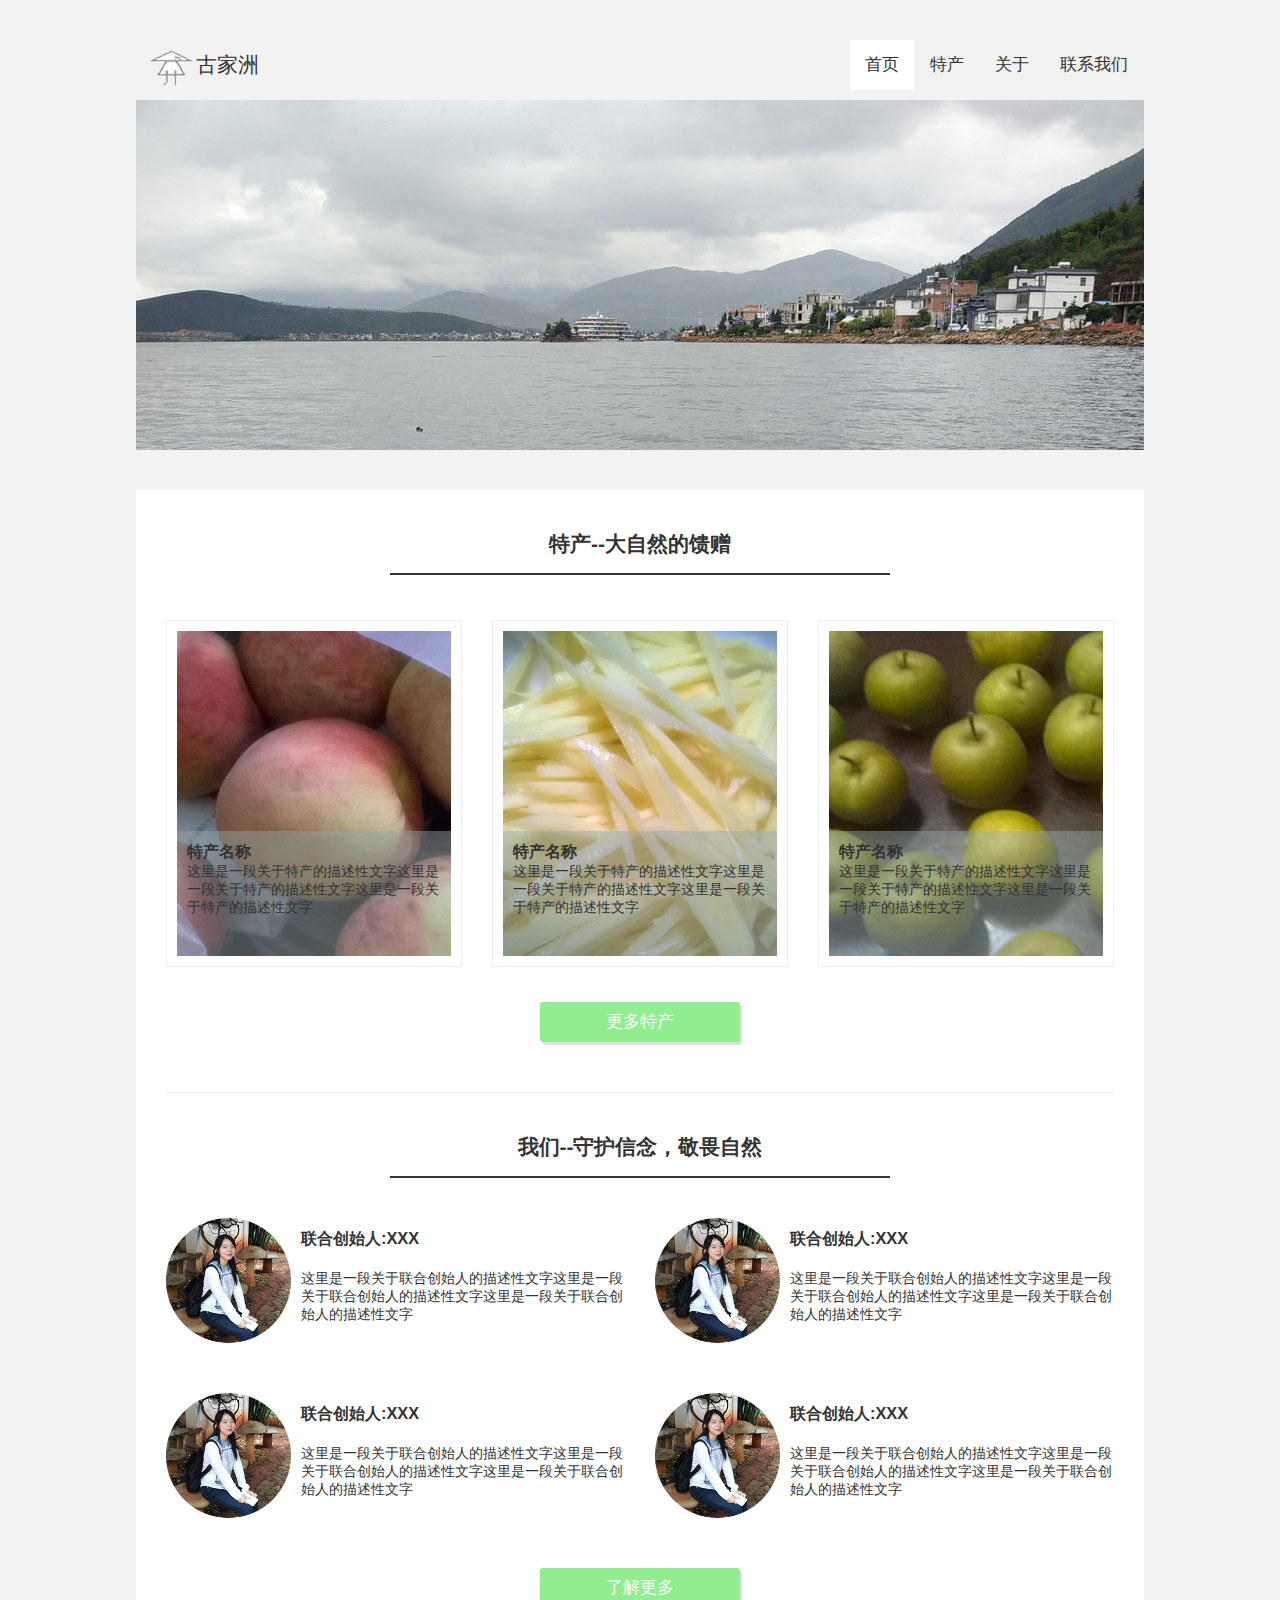
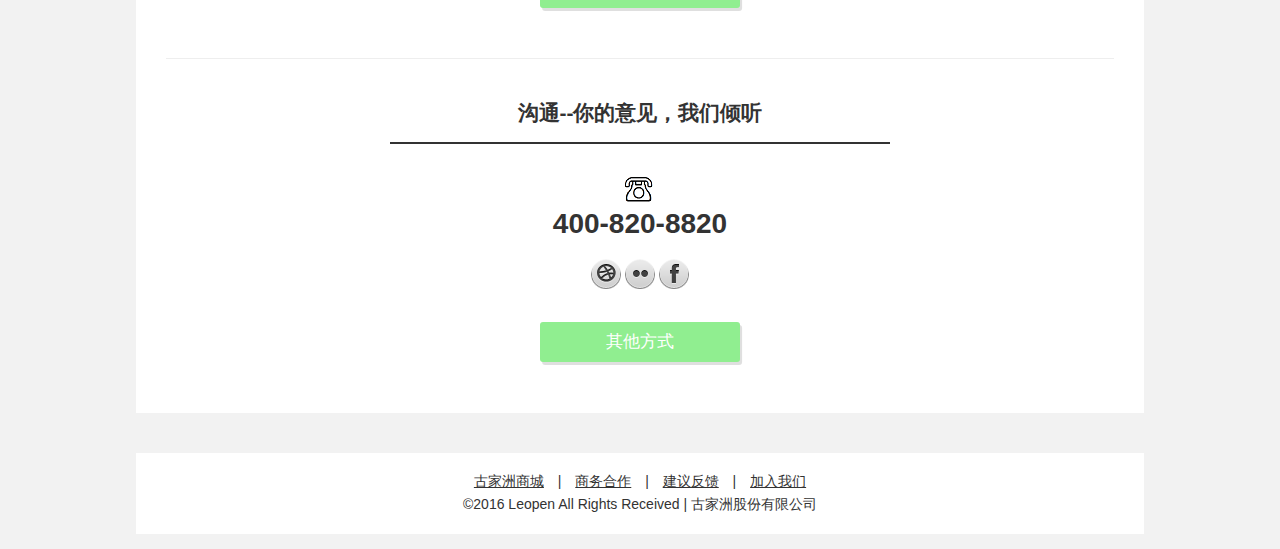
<file: index.html>
﻿<!DOCTYPE html>
<html>
<head>
<meta charset="utf-8"/>
<title>古家洲土特产 | Gu-Jia-Zhou Special Website</title>
<link rel="stylesheet" type="text/css" href="css/basic.css" />
<script src="javascript/jquery-1.9.1.min.js" type="text/javascript"></script>
<script src="javascript/basic-jquery.js" type="text/javascript"></script>
</head>

<body id="body-index">
<header id="header">
	<div id="logo">
		<a href="#">古家洲</a>
	</div>	
	<nav id="js_nav">
		<ul>
			<li>
				<a href="index.html">首页</a>
			</li>
			<li>
				<a href="special.html">特产</a>
			</li>
			<li>
				<a href="about.html">关于</a>
			</li>
			<li>
				<a href="contact.html">联系我们</a>
			</li>
		</ul>
	</nav>
	<ul id="slider-show">
		<li id="1">
			<img src="images/back2.jpg"/>
		</li>
		<li id="2">
			<img src="images/back3.jpg"/>
		</li>
		<li id="3">
			<img src="images/back4.jpg"/>
		</li>
		<li id="4">
			<img src="images/back5.jpg"/>
		</li>
	</ul>
</header>

<div id="wrap-content">
	<section id="special">
		<h2>特产--大自然的馈赠</h2>
		<ul class="list-special" id="js_special">
			<li>
				<a href="images/special1_big.jpg">
					<img src="images/special1.jpg"/>
					<div class="wrap-description">
						<h3>特产名称</h3>
						<p>这里是一段关于特产的描述性文字这里是一段关于特产的描述性文字这里是一段关于特产的描述性文字</p>
					</div>
				</a>
			</li>
			<li>
				<a href="images/special2_big.jpg">
					<img src="images/special2.jpg"/>
					<div class="wrap-description">
						<h3>特产名称</h3>
						<p>这里是一段关于特产的描述性文字这里是一段关于特产的描述性文字这里是一段关于特产的描述性文字</p>
					</div>
				</a>
			</li>
			<li>
				<a href="images/special3_big.jpg">
					<img src="images/special3.jpg"/>
					<div class="wrap-description">
						<h3>特产名称</h3>
						<p>这里是一段关于特产的描述性文字这里是一段关于特产的描述性文字这里是一段关于特产的描述性文字</p>
					</div>
				</a>
			</li>
		</ul>
		<div class="view-more">
			<a href="special.html">
				更多特产
			</a>
		</div>
	</section>
	<section id="about">
		<h2>我们--守护信念，敬畏自然</h2>
		<ul class="list-about">
			<li>
				<img src="images/comment.png"/>
				<h3>联合创始人:XXX</h3>
				<p>这里是一段关于联合创始人的描述性文字这里是一段关于联合创始人的描述性文字这里是一段关于联合创始人的描述性文字</p>
			</li>
			<li>
				<img src="images/comment.png"/>
				<h3>联合创始人:XXX</h3>
				<p>这里是一段关于联合创始人的描述性文字这里是一段关于联合创始人的描述性文字这里是一段关于联合创始人的描述性文字</p>
			</li>
			<li>
				<img src="images/comment.png"/>				
				<h3>联合创始人:XXX</h3>
				<p>这里是一段关于联合创始人的描述性文字这里是一段关于联合创始人的描述性文字这里是一段关于联合创始人的描述性文字</p>
			</li>
			<li>
				<img src="images/comment.png"/>				
				<h3>联合创始人:XXX</h3>
				<p>这里是一段关于联合创始人的描述性文字这里是一段关于联合创始人的描述性文字这里是一段关于联合创始人的描述性文字</p>
			</li>
		</ul>
		<div class="view-more">
			<a href="about.html">
				了解更多
			</a>
		</div>
	</section>
	<section id="contact">
		<h2>沟通--你的意见，我们倾听</h2>
		<p id="telephone">
			<i class="i-contact i-telephone"></i>
			<span>400-820-8820</span>
		</p>
		<ul id="list-netcontact">
			<li><a href="www.weixin.com" alt="Weixin"><i class="i-contact i-weixin"></i></a></li>
			<li><a href="blog.gujiazhou.com" alt="Blog"><i class="i-contact i-blog"></i></a></li>
			<li><a href="www.weibo.com" alt="Weibo"><i class="i-contact i-weibo"></i></a></li>
		</ul>
		<div class="view-more">
			<a href="contact.html">
				其他方式
			</a>
		</div>
	</section>
</div>

<footer id="footer">
	<nav id="link-else">
		<ul>
            <li><a href="mall.gujiazhou.com" target="mall.gujiazhou.com">古家洲商城</a> | </li>
            <li><a href="business.html">商务合作</a> | </li>
            <li><a href="contact.html#suggest">建议反馈</a> | </li>
            <li><a href="joinus.html">加入我们</a></li>
        </ul> 
    </nav>
    <p>&copy;2016 Leopen All Rights Received | 古家洲股份有限公司</p>
</footer>
<!-- <script src="javascript/basic.js"></script> -->
</body>

</html>
</file>
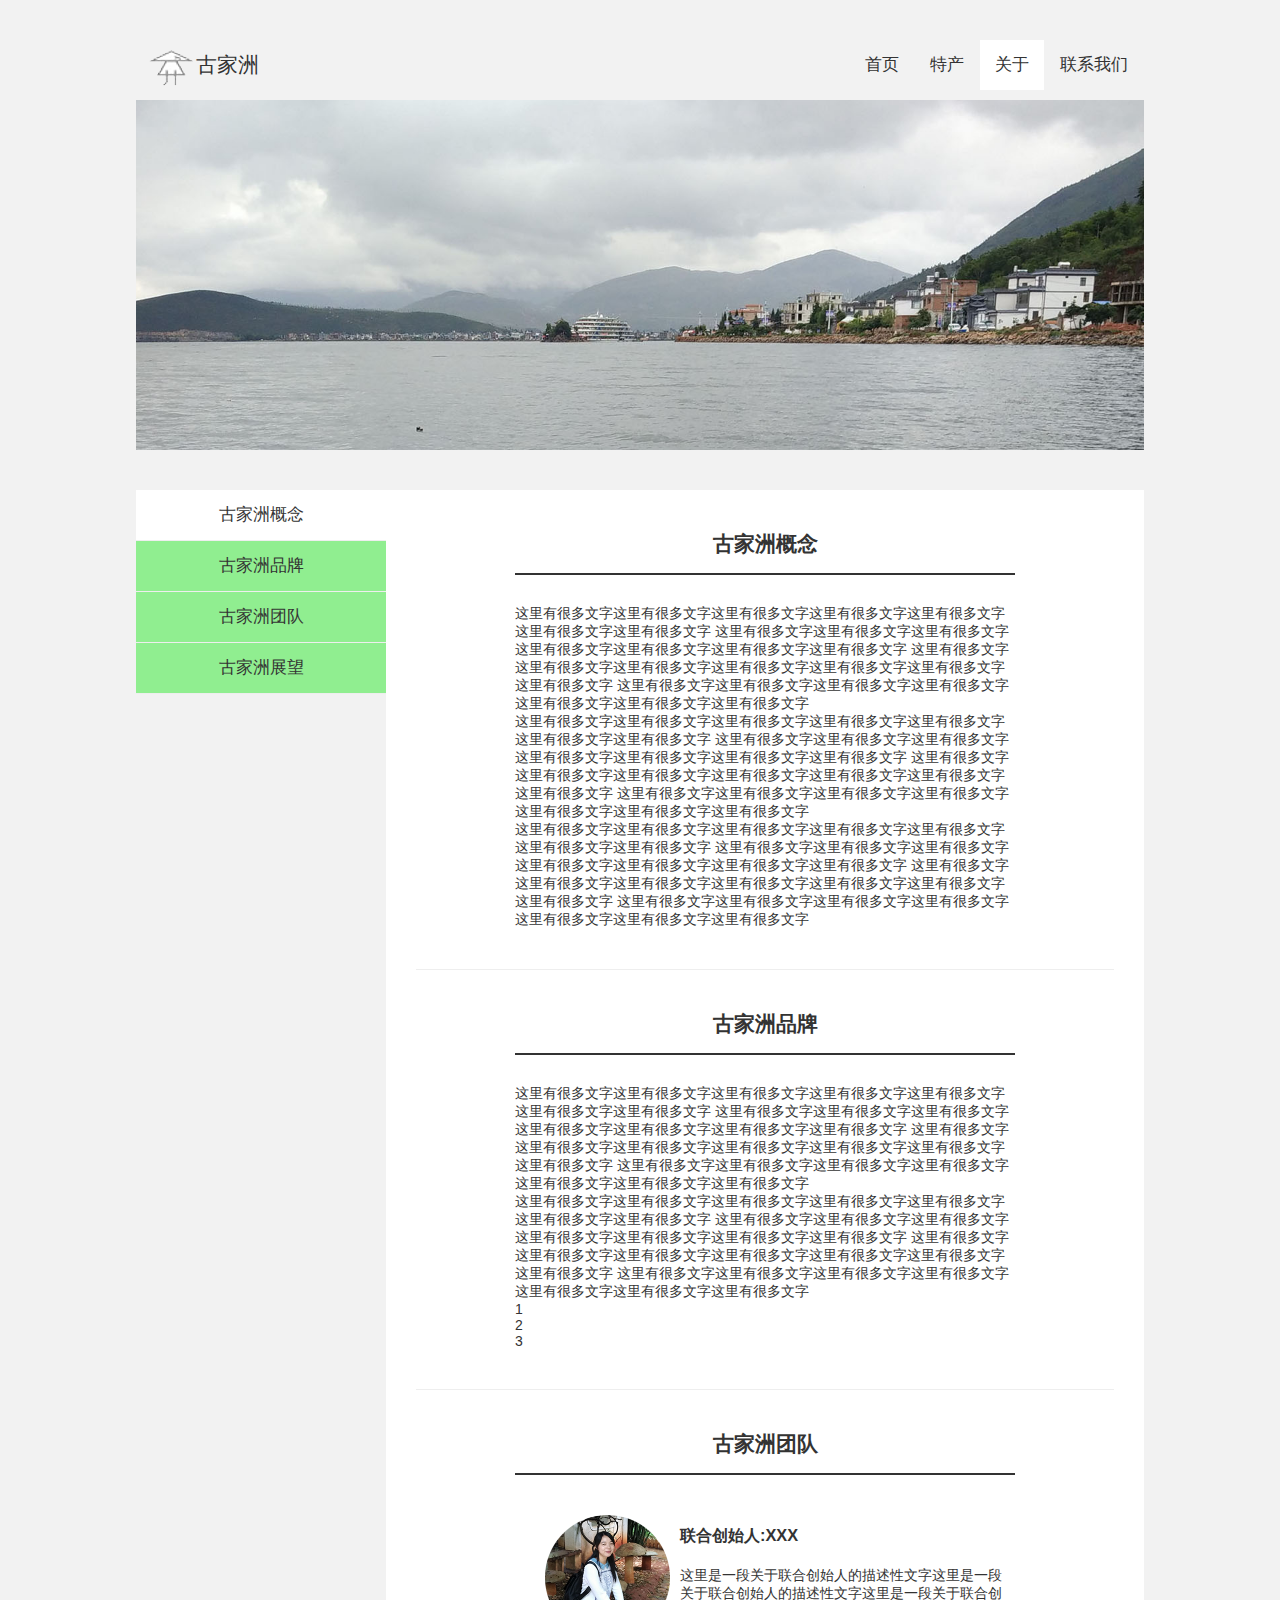
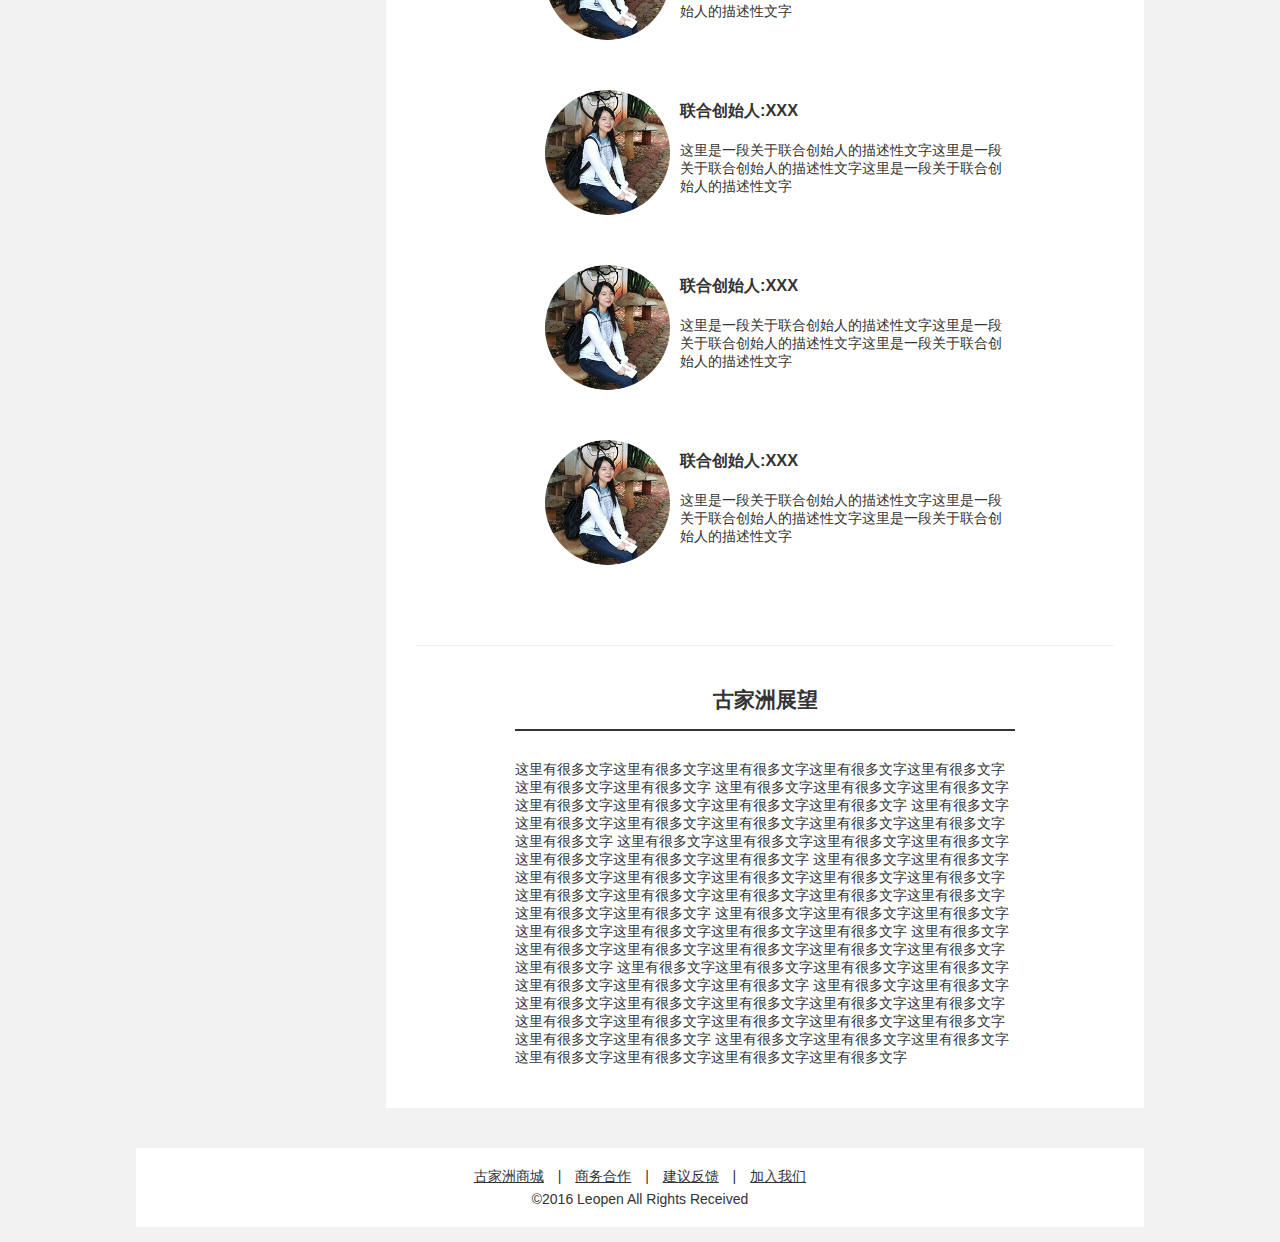
<file: about.html>
﻿<!DOCTYPE html>
<html>
<head>
<meta charset="utf-8"/>
<title>古家洲土特产 | Gu-Jia-Zhou Special Website</title>
<link rel="stylesheet" type="text/css" href="css/basic.css" />
<script src="javascript/jquery-1.9.1.min.js" type="text/javascript"></script>
<script src="javascript/basic-jquery.js" type="text/javascript"></script>
</head>

<body>
<header id="header">
	<div id="logo">
		<a href="#">古家洲</a>
	</div>	
	<nav id="js_nav">
		<ul>
			<li>
				<a href="index.html">首页</a>
			</li>
			<li>
				<a href="special.html">特产</a>
			</li>
			<li>
				<a href="about.html">关于</a>
			</li>
			<li>
				<a href="contact.html">联系我们</a>
			</li>
		</ul>
	</nav>
	<ul id="slider-show">
		<li>
			<img src="images/back2.jpg"/>
		</li>
		<li>
			<img src="images/back3.jpg"/>
		</li>
		<li>
			<img src="images/back4.jpg"/>
		</li>
		<li>
			<img src="images/back5.jpg"/>
		</li>
	</ul>
</header>

<div id="wrap-content">
	<div id="wrap-left">
		<ul>
			<li><a href="#conception">古家洲概念</a></li>
			<li><a href="#brand">古家洲品牌</a></li>
			<li><a href="#team">古家洲团队</a></li>
			<li><a href="#future">古家洲展望</a></li>
		</ul>
	</div>
	<div id="wrap-right">
		<section id="conception">
			<h2>古家洲概念</h2>
			<p>
			这里有很多文字这里有很多文字这里有很多文字这里有很多文字这里有很多文字这里有很多文字这里有很多文字
			这里有很多文字这里有很多文字这里有很多文字这里有很多文字这里有很多文字这里有很多文字这里有很多文字
			这里有很多文字这里有很多文字这里有很多文字这里有很多文字这里有很多文字这里有很多文字这里有很多文字
			这里有很多文字这里有很多文字这里有很多文字这里有很多文字这里有很多文字这里有很多文字这里有很多文字
			</p>
			<p>
			这里有很多文字这里有很多文字这里有很多文字这里有很多文字这里有很多文字这里有很多文字这里有很多文字
			这里有很多文字这里有很多文字这里有很多文字这里有很多文字这里有很多文字这里有很多文字这里有很多文字
			这里有很多文字这里有很多文字这里有很多文字这里有很多文字这里有很多文字这里有很多文字这里有很多文字
			这里有很多文字这里有很多文字这里有很多文字这里有很多文字这里有很多文字这里有很多文字这里有很多文字
			</p>
			<p>
			这里有很多文字这里有很多文字这里有很多文字这里有很多文字这里有很多文字这里有很多文字这里有很多文字
			这里有很多文字这里有很多文字这里有很多文字这里有很多文字这里有很多文字这里有很多文字这里有很多文字
			这里有很多文字这里有很多文字这里有很多文字这里有很多文字这里有很多文字这里有很多文字这里有很多文字
			这里有很多文字这里有很多文字这里有很多文字这里有很多文字这里有很多文字这里有很多文字这里有很多文字
			</p>
		</section>
		<section id="brand">
			<h2>古家洲品牌</h2>
			<p>
			这里有很多文字这里有很多文字这里有很多文字这里有很多文字这里有很多文字这里有很多文字这里有很多文字
			这里有很多文字这里有很多文字这里有很多文字这里有很多文字这里有很多文字这里有很多文字这里有很多文字
			这里有很多文字这里有很多文字这里有很多文字这里有很多文字这里有很多文字这里有很多文字这里有很多文字
			这里有很多文字这里有很多文字这里有很多文字这里有很多文字这里有很多文字这里有很多文字这里有很多文字
			</p>
			<p>
			这里有很多文字这里有很多文字这里有很多文字这里有很多文字这里有很多文字这里有很多文字这里有很多文字
			这里有很多文字这里有很多文字这里有很多文字这里有很多文字这里有很多文字这里有很多文字这里有很多文字
			这里有很多文字这里有很多文字这里有很多文字这里有很多文字这里有很多文字这里有很多文字这里有很多文字
			这里有很多文字这里有很多文字这里有很多文字这里有很多文字这里有很多文字这里有很多文字这里有很多文字
			</p>
			<ul>
				<li>1</li>
				<li>2</li>
				<li>3</li>
			</ul>
		</section>
		<section id="team">
			<h2>古家洲团队</h2>
			<ul class="list-about">
				<li>
					<img src="images/comment.png"/>
					<h3>联合创始人:XXX</h3>
					<p>这里是一段关于联合创始人的描述性文字这里是一段关于联合创始人的描述性文字这里是一段关于联合创始人的描述性文字</p>
				</li>
				<li>
					<img src="images/comment.png"/>			
					<h3>联合创始人:XXX</h3>
					<p>这里是一段关于联合创始人的描述性文字这里是一段关于联合创始人的描述性文字这里是一段关于联合创始人的描述性文字</p>
				</li>
				<li>
					<img src="images/comment.png"/>				
					<h3>联合创始人:XXX</h3>
					<p>这里是一段关于联合创始人的描述性文字这里是一段关于联合创始人的描述性文字这里是一段关于联合创始人的描述性文字</p>
				</li>
				<li>
					<img src="images/comment.png"/>				
					<h3>联合创始人:XXX</h3>
					<p>这里是一段关于联合创始人的描述性文字这里是一段关于联合创始人的描述性文字这里是一段关于联合创始人的描述性文字</p>
				</li>
			</ul>
		</section>
		<section id="future">
			<h2>古家洲展望</h2>
			<p>
			这里有很多文字这里有很多文字这里有很多文字这里有很多文字这里有很多文字这里有很多文字这里有很多文字
			这里有很多文字这里有很多文字这里有很多文字这里有很多文字这里有很多文字这里有很多文字这里有很多文字
			这里有很多文字这里有很多文字这里有很多文字这里有很多文字这里有很多文字这里有很多文字这里有很多文字
			这里有很多文字这里有很多文字这里有很多文字这里有很多文字这里有很多文字这里有很多文字这里有很多文字
			这里有很多文字这里有很多文字这里有很多文字这里有很多文字这里有很多文字这里有很多文字这里有很多文字
			这里有很多文字这里有很多文字这里有很多文字这里有很多文字这里有很多文字这里有很多文字这里有很多文字
			这里有很多文字这里有很多文字这里有很多文字这里有很多文字这里有很多文字这里有很多文字这里有很多文字
			这里有很多文字这里有很多文字这里有很多文字这里有很多文字这里有很多文字这里有很多文字这里有很多文字
			这里有很多文字这里有很多文字这里有很多文字这里有很多文字这里有很多文字这里有很多文字这里有很多文字
			这里有很多文字这里有很多文字这里有很多文字这里有很多文字这里有很多文字这里有很多文字这里有很多文字
			这里有很多文字这里有很多文字这里有很多文字这里有很多文字这里有很多文字这里有很多文字这里有很多文字
			这里有很多文字这里有很多文字这里有很多文字这里有很多文字这里有很多文字这里有很多文字这里有很多文字
			</p>
		</section>
	</div>
</div>

<footer id="footer">
	<nav id="link-else">
        <ul>
            <li><a href="mall.gujiazhou.com" target="mall.gujiazhou.com">古家洲商城</a> | </li>
            <li><a href="business.html">商务合作</a> | </li>
            <li><a href="contact.html#suggest">建议反馈</a> | </li>
            <li><a href="joinus.html">加入我们</a></li>
        </ul>
    </nav>
    <p>&copy;2016 Leopen All Rights Received</p>
</footer>
<!-- <script src="javascript/basic.js"></script> -->
</body>

</html>
</file>
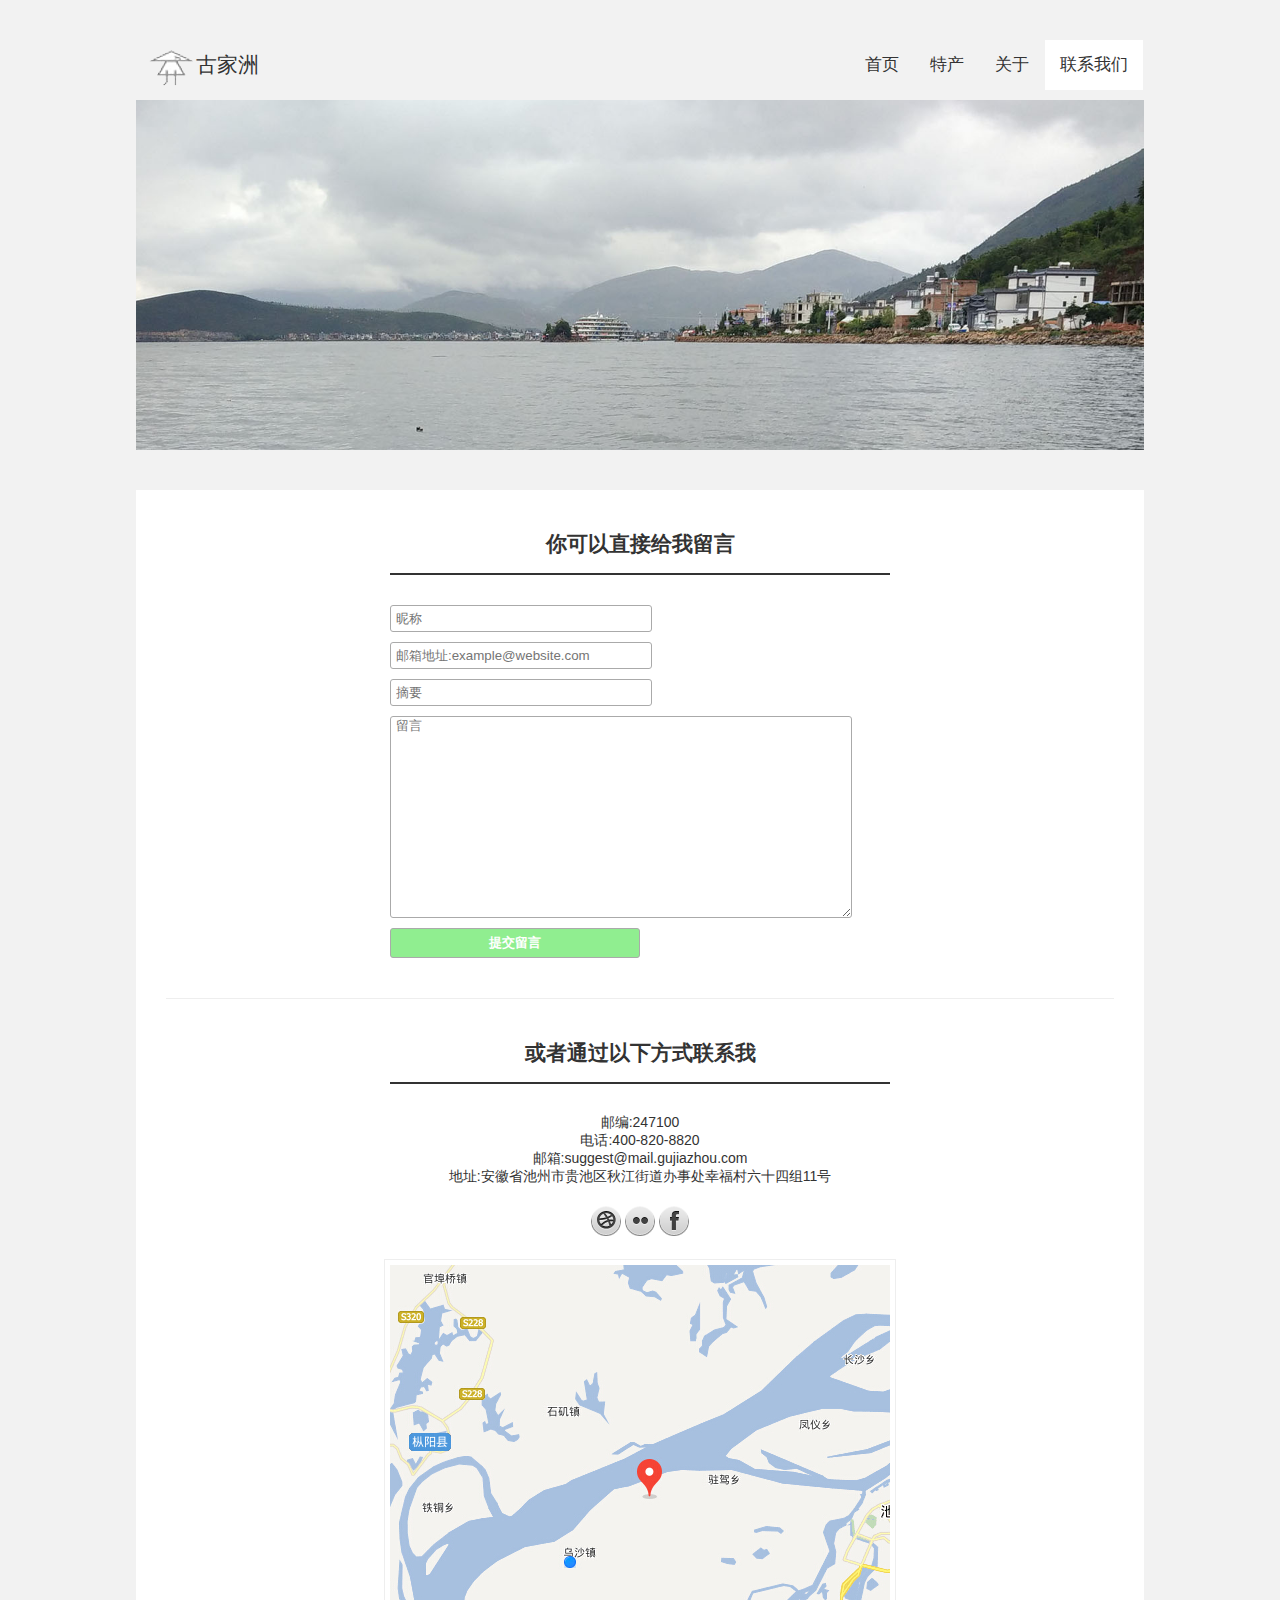
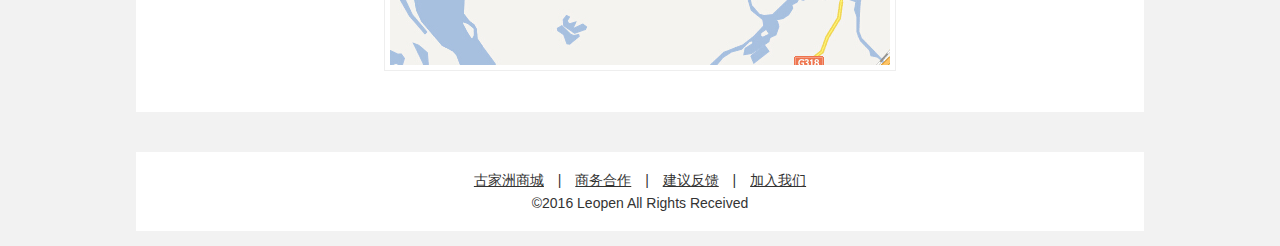
<file: contact.html>
﻿<!DOCTYPE html>
<html>
<head>
<meta charset="utf-8"/>
<title>古家洲土特产 | Gu-Jia-Zhou Special Website</title>
<link rel="stylesheet" type="text/css" href="css/basic.css" />
<script src="javascript/jquery-1.9.1.min.js" type="text/javascript"></script>
<script src="javascript/basic-jquery.js" type="text/javascript"></script>
</head>

<body>
<header id="header">
	<div id="logo">
		<a href="#">古家洲</a>
	</div>	
	<nav id="js_nav">
		<ul>
			<li>
				<a href="index.html">首页</a>
			</li>
			<li>
				<a href="special.html">特产</a>
			</li>
			<li>
				<a href="about.html">关于</a>
			</li>
			<li>
				<a href="contact.html">联系我们</a>
			</li>
		</ul>
	</nav>
	<ul id="slider-show">
		<li>
			<img src="images/back2.jpg"/>
		</li>
		<li>
			<img src="images/back3.jpg"/>
		</li>
		<li>
			<img src="images/back4.jpg"/>
		</li>
		<li>
			<img src="images/back5.jpg"/>
		</li>
	</ul>
</header>

<div id="wrap-content">
	<section id="message">
		<h2>你可以直接给我留言</h2>
		<form>
		<input type="text" placeholder="昵称"/>
		<input type="email" placeholder="邮箱地址:example@website.com"/>
		<input type="text" placeholder="摘要"/>
		<textarea placeholder="留言"></textarea>
		<input type="submit" value="提交留言" post=""/>
		</form>
	</section>
	<section id="contact">
		<h2>或者通过以下方式联系我</h2>		
		<ul id="list-contact">			
			<li>邮编:<span>247100</span></li>
			<li>电话:<span>400-820-8820</span></li>
			<li>邮箱:<span>suggest@mail.gujiazhou.com</span></li>
			<li>地址:<span>安徽省池州市贵池区秋江街道办事处幸福村六十四组11号</span></li>
			<li>
				<ul id="list-netcontact">
					<li><a href="www.weixin.com" alt="Weixin"><i class="i-contact i-weixin"></i></a></li>
					<li><a href="blog.gujiazhou.com" alt="Blog"><i class="i-contact i-blog"></i></a></li>
					<li><a href="www.weibo.com" alt="Weibo"><i class="i-contact i-weibo"></i></a></li>
				</ul>
			</li>
		</ul>
		<div id="wrap-map">
			<img src="images/map.jpg"/>
		</div>
	</section>
</div>

<footer id="footer">
	<nav id="link-else">
		<ul>
            <li><a href="mall.gujiazhou.com" target="mall.gujiazhou.com">古家洲商城</a> | </li>
            <li><a href="business.html">商务合作</a> | </li>
            <li><a href="contact.html#suggest">建议反馈</a> | </li>
            <li><a href="joinus.html">加入我们</a></li>
        </ul>  
    </nav>
    <p>&copy;2016 Leopen All Rights Received</p>
</footer>
<!-- <script src="javascript/basic.js"></script> -->
</body>

</html>
</file>
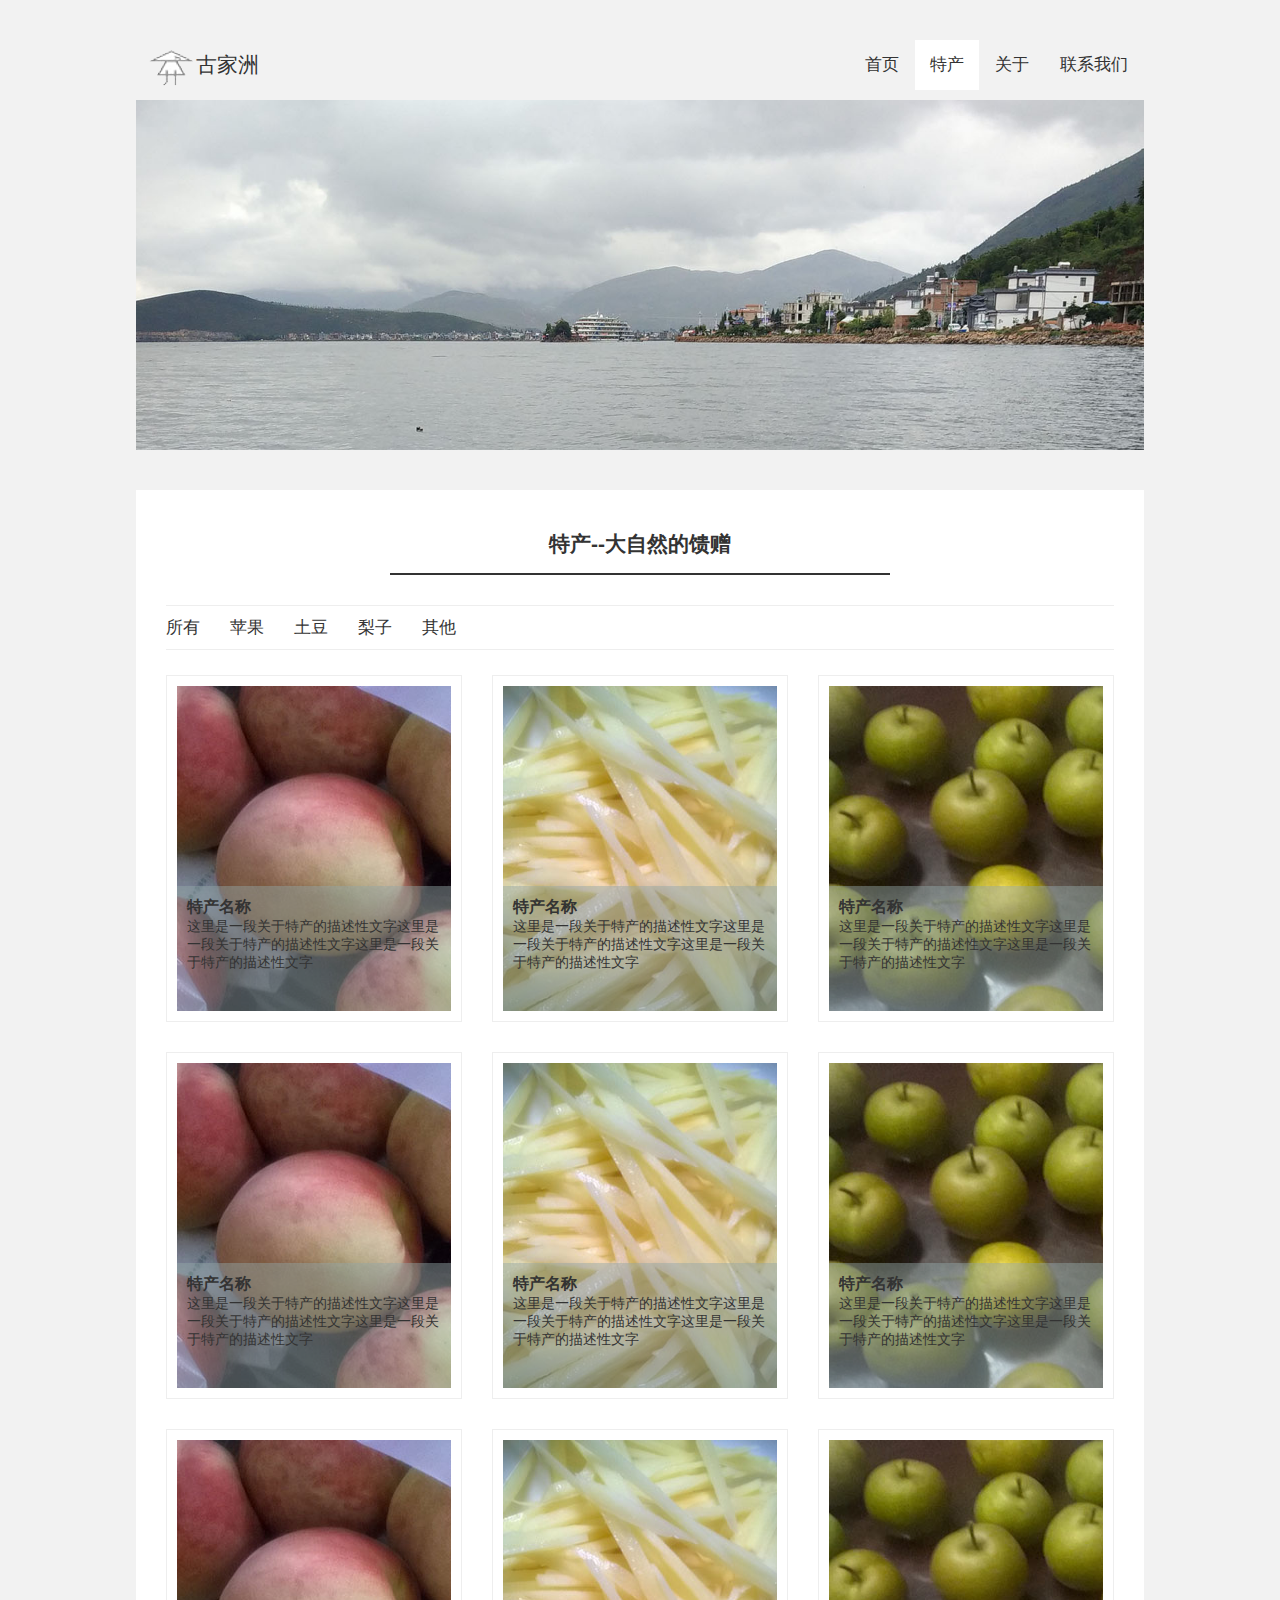
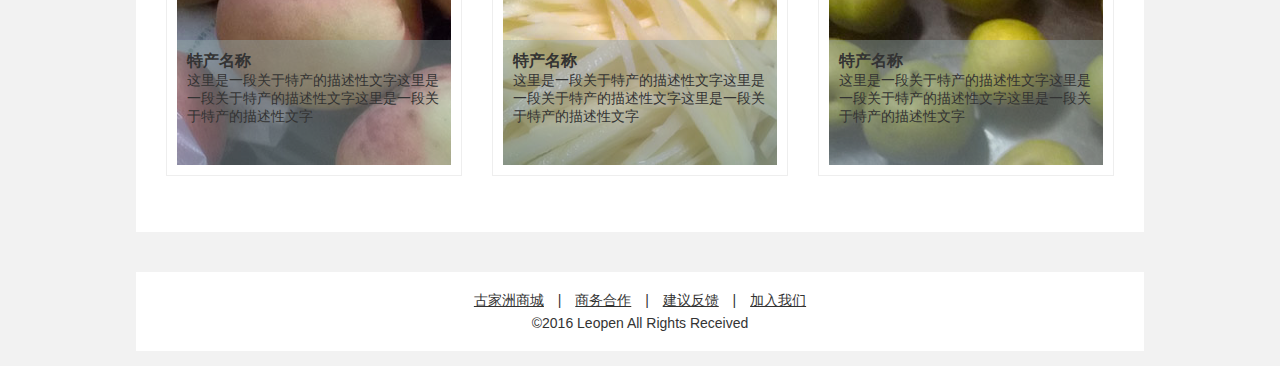
<file: special.html>
﻿<!DOCTYPE html>
<html>
<head>
<meta charset="utf-8"/>
<title>古家洲土特产 | Gu-Jia-Zhou Special Website</title>
<link rel="stylesheet" type="text/css" href="css/basic.css" />
<script src="javascript/jquery-1.9.1.min.js" type="text/javascript"></script>
<script src="javascript/basic-jquery.js" type="text/javascript"></script>
</head>

<body>
<header id="header">
	<div id="logo">
		<a href="#">古家洲</a>
	</div>	
	<nav id="js_nav">
		<ul>
			<li>
				<a href="index.html">首页</a>
			</li>
			<li>
				<a href="special.html">特产</a>
			</li>
			<li>
				<a href="about.html">关于</a>
			</li>
			<li>
				<a href="contact.html">联系我们</a>
			</li>
		</ul>
	</nav>
	<ul id="slider-show">
		<li>
			<img src="images/back2.jpg"/>
		</li>
		<li>
			<img src="images/back3.jpg"/>
		</li>
		<li>
			<img src="images/back4.jpg"/>
		</li>
		<li>
			<img src="images/back5.jpg"/>
		</li>
	</ul>
</header>

<div id="wrap-content">
	<section id="special">
		<h2>特产--大自然的馈赠</h2>
		<ul id="list-variety">
			<li data-filter="*"><a href="#link">所有</a></li>
			<li data-filter="apple"><a href="#link">苹果</a></li>
			<li data-filter="potato"><a href="#link">土豆</a></li>
			<li data-filter="lizi"><a href="#link">梨子</a></li>
			<li data-filter="otherSpecial"><a href="#link">其他</a></li>
		</ul>
		<ul class="list-special" id="js_special">
			<li class="apple">
				<a href="images/special1_big.jpg">
					<img src="images/special1.jpg"/>
					<div class="wrap-description">
						<h3>特产名称</h3>
						<p>这里是一段关于特产的描述性文字这里是一段关于特产的描述性文字这里是一段关于特产的描述性文字</p>
					</div>
				</a>
			</li>
			<li class="potato">
				<a href="images/special2_big.jpg">
					<img src="images/special2.jpg"/>
					<div class="wrap-description">
						<h3>特产名称</h3>
						<p>这里是一段关于特产的描述性文字这里是一段关于特产的描述性文字这里是一段关于特产的描述性文字</p>
					</div>
				</a>
			</li>
			<li class="lizi">
				<a href="images/special3_big.jpg">
					<img src="images/special3.jpg"/>
					<div class="wrap-description">
						<h3>特产名称</h3>
						<p>这里是一段关于特产的描述性文字这里是一段关于特产的描述性文字这里是一段关于特产的描述性文字</p>
					</div>
				</a>
			</li>
			<li class="apple">
				<a href="images/special1_big.jpg">
					<img src="images/special1.jpg"/>
					<div class="wrap-description">
						<h3>特产名称</h3>
						<p>这里是一段关于特产的描述性文字这里是一段关于特产的描述性文字这里是一段关于特产的描述性文字</p>
					</div>
				</a>
			</li>
			<li class="potato">
				<a href="images/special2_big.jpg">
					<img src="images/special2.jpg"/>
					<div class="wrap-description">
						<h3>特产名称</h3>
						<p>这里是一段关于特产的描述性文字这里是一段关于特产的描述性文字这里是一段关于特产的描述性文字</p>
					</div>
				</a>
			</li>
			<li class="lizi">
				<a href="images/special3_big.jpg">
					<img src="images/special3.jpg"/>
					<div class="wrap-description">
						<h3>特产名称</h3>
						<p>这里是一段关于特产的描述性文字这里是一段关于特产的描述性文字这里是一段关于特产的描述性文字</p>
					</div>
				</a>
			</li>
			<li class="apple">
				<a href="images/special1_big.jpg">
					<img src="images/special1.jpg"/>
					<div class="wrap-description">
						<h3>特产名称</h3>
						<p>这里是一段关于特产的描述性文字这里是一段关于特产的描述性文字这里是一段关于特产的描述性文字</p>
					</div>
				</a>
			</li>
			<li class="potato">
				<a href="images/special2_big.jpg">
					<img src="images/special2.jpg"/>
					<div class="wrap-description">
						<h3>特产名称</h3>
						<p>这里是一段关于特产的描述性文字这里是一段关于特产的描述性文字这里是一段关于特产的描述性文字</p>
					</div>
				</a>
			</li>
			<li class="lizi">
				<a href="images/special3_big.jpg">
					<img src="images/special3.jpg"/>
					<div class="wrap-description">
						<h3>特产名称</h3>
						<p>这里是一段关于特产的描述性文字这里是一段关于特产的描述性文字这里是一段关于特产的描述性文字</p>
					</div>
				</a>
			</li>
		</ul>
	</section>
</div>

<footer id="footer">
	<nav id="link-else">
		<ul>
            <li><a href="mall.gujiazhou.com" target="mall.gujiazhou.com">古家洲商城</a> | </li>
            <li><a href="business.html">商务合作</a> | </li>
            <li><a href="contact.html#suggest">建议反馈</a> | </li>
            <li><a href="joinus.html">加入我们</a></li>
        </ul>
    </nav>
    <p>&copy;2016 Leopen All Rights Received</p>
</footer>
<!-- <script src="javascript/basic.js"></script> -->
</body>

</html>
</file>
<file: css/basic.css>
﻿/*
Creator:Leopen;
CreateTime:2016-02-09 23:16:00;
Editor:Leopen;
EditTime:2016-02-09 23:16:00;
*/

@import url(layout.css);
@import url(color.css);
@import url(typography.css);
</file>
